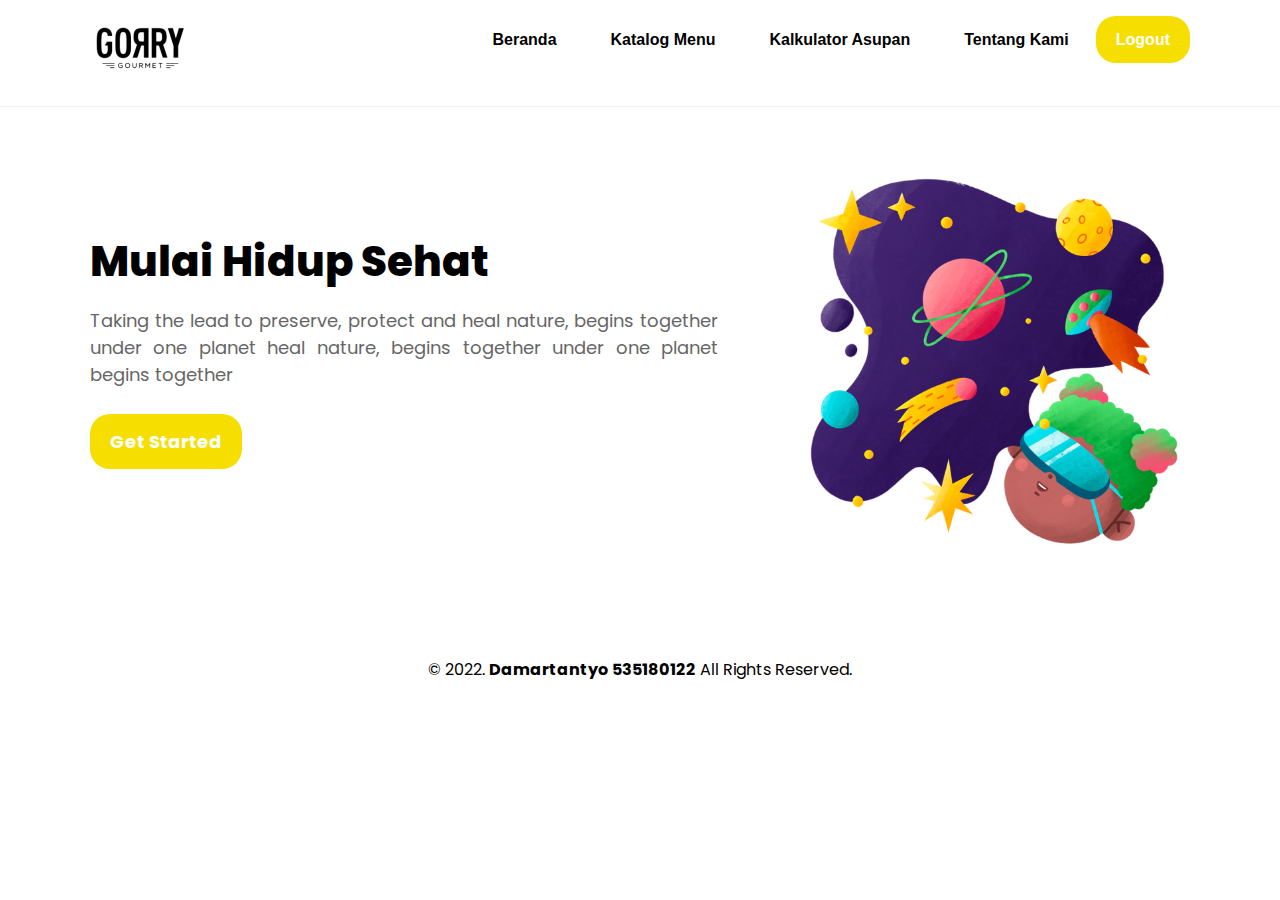
<file: beranda.html>
<!DOCTYPE html>
<html lang="en">
<head>
    <meta charset="UTF-8">
    <meta name="viewport" content="width=device-width, initial-scale=1.0">
    <title>Gorry Gourmet</title>
    <link rel="stylesheet" href="style.css">

</head>
<body>
    <nav>
        <div class="wrapper">
            <img src="gglogo.png" padding: 500px 0px 50px 0px;>
            <div class="menu">
                <ul>
                    <li><a href="beranda.html">Beranda</a></li>
                    <li><a href="#courses">Katalog Menu</a></li>
                    <li><a href="#tutors">Kalkulator Asupan</a></li>
                    <li><a href="index.html">Tentang Kami</a></li>
                    <li><a href="" class="tbl-biru">Logout</a></li>
                    <link rel="stylesheet" href="">
                </ul>
            </div>
        </div>
    </nav>
    <div class="wrapper">

</section>
<!-- untuk beranda -->
<section id="courses">
    <div class="kolom">
        <p class="deskripsi">You Will Need This</p>
        <h2>Mulai Hidup Sehat</h2>
        <p>Taking the lead to preserve, protect and heal nature, begins together under one planet heal nature, begins together under one planet  begins together</p>
        <p><a href="" class="tbl-biru">Get Started</a></p>
    </div>
    <img src=brndimg.png height="450px" width="450px">
</section>

<div id="copyright">
    <div class="wrapper">
        &copy; 2022. <b>Damartantyo 535180122</b> All Rights Reserved.
    </div>
</div>
</file>
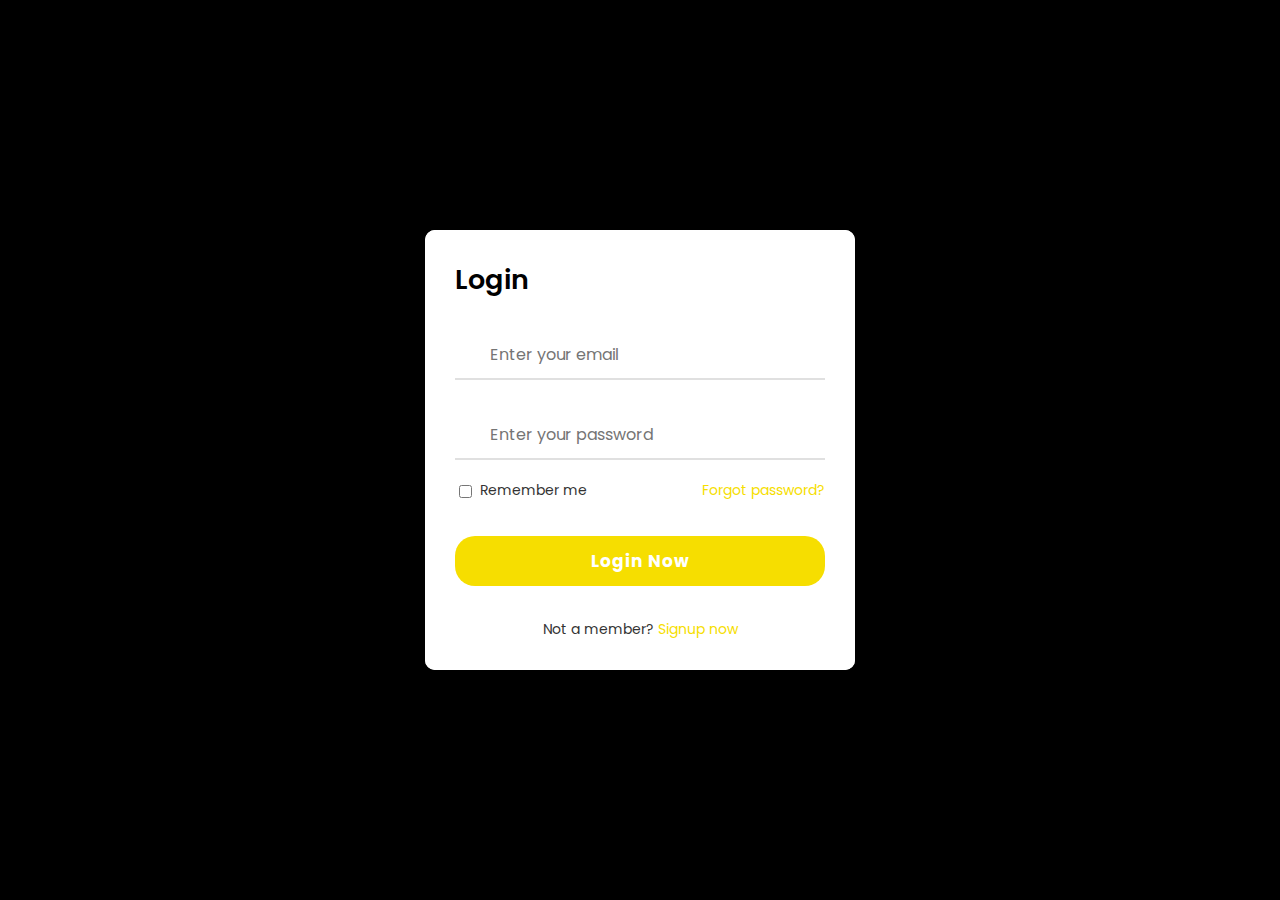
<file: login.html>
<!DOCTYPE html>
<!-- === Coding by CodingLab | www.codinglabweb.com === -->
<html lang="en">
<head>
    <meta charset="UTF-8">
    <meta http-equiv="X-UA-Compatible" content="IE=edge">
    <meta name="viewport" content="width=device-width, initial-scale=1.0">
    
    <!-- ===== Iconscout CSS ===== -->
    <link rel="stylesheet" href="https://unicons.iconscout.com/release/v4.0.0/css/line.css">

    <!-- ===== CSS ===== -->
    <link rel="stylesheet" href="loginstyle.css">
         
    <!--<title>Login & Registration Form</title>-->
</head>
<body>
    
    <div class="container">
        <div class="forms">
            <div class="form login">
                <span class="title">Login</span>

                <form action="#">
                    <div class="input-field">
                        <input type="text" placeholder="Enter your email" required>
                        <i class="uil uil-envelope icon"></i>
                    </div>
                    <div class="input-field">
                        <input type="password" class="password" placeholder="Enter your password" required>
                        <i class="uil uil-lock icon"></i>
                        <i class="uil uil-eye-slash showHidePw"></i>
                    </div>

                    <div class="checkbox-text">
                        <div class="checkbox-content">
                            <input type="checkbox" id="logCheck">
                            <label for="logCheck" class="text">Remember me</label>
                        </div>
                        
                        <a href="#" class="text">Forgot password?</a>
                    </div>

                    <div class="input-field button">
                        <input type="button" value="Login Now">
                    </div>
                </form>

                <div class="login-signup">
                    <span class="text">Not a member?
                        <a href="#forms signup" class="text signup-link">Signup now</a>
                    </span>
                </div>
            </div>

            <!-- Registration Form -->
           
            <div class="form signup">
                <span class="title">Registration</span>

                <form action="#">
                    <div class="input-field">
                        <input type="text" placeholder="Enter your name" required>
                        <i class="uil uil-user"></i>
                    </div>
                    <div class="input-field">
                        <input type="text" placeholder="Enter your email" required>
                        <i class="uil uil-envelope icon"></i>
                    </div>
                    <div class="input-field">
                        <input type="password" class="password" placeholder="Create a password" required>
                        <i class="uil uil-lock icon"></i>
                    </div>
                    <div class="input-field">
                        <input type="password" class="password" placeholder="Confirm a password" required>
                        <i class="uil uil-lock icon"></i>
                        <i class="uil uil-eye-slash showHidePw"></i>
                    </div>

                    <div class="checkbox-text">
                        <div class="checkbox-content">
                            <input type="checkbox" id="sigCheck">
                            <label for="sigCheck" class="text">Remember me</label>
                        </div>
                        
                        <a href="#" class="text">Forgot password?</a>
                    </div>

                    <div class="input-field button">
                        <input type="button" value="Login Now">
                    </div>
                </form>

                <div class="login-signup">
                    <span class="text">Not a member?
                        <a href="#" class="text login-link">Signup now</a>
                    </span>
                </div>
            </div>
        </div>
    </div>

    <!--<script src="script.js"></script>-->

</body>
</html>
</file>
<file: style.css>
@import url('https://fonts.googleapis.com/css2?family=Poppins:wght@300;400;500;600;700;800&display=swap');


* {
    text-decoration: none;
    margin: 0px;
    padding: 0px;
}

body {
    margin: 0px;
    padding: 0px;
    font-family: 'Montserrat', sans-serif;
}

.wrapper {
    width: 1100px;
    margin: auto;
    position: relative;
}

.logo a {
    font-size: 32px;
    font-weight: 550;
    float: left;
    font-family: 'Poppins', sans-serif;
    color: #000000;
}

.menu {
    float: right;
}

nav {
    width: 97;
    margin: auto;
    display: flex;
    line-height: 80px;
    position: sticky;
    position: -webkit-sticky; 
    top: 0;
    background: #FFFFFF;
    z-index: 1;
    border-bottom:1px solid #F3F3F3;
}

nav ul {
    list-style-type: none;
    margin: 0;
    padding: 0;
    overflow: hidden;
}

nav ul li {
    float: left;
}

nav ul li a {
    color: black;
    font-weight: bold;
    text-align: center;
    padding: 0px 27px 0px 27px;
    text-decoration: none;
}

nav ul li a:hover {
    text-decoration: underline;
}

section {
    margin: auto;
    display: flex;
    margin-bottom: 50px;
}

.kolom {
    margin-top: 50px;
    margin-bottom: 50px;
    margin-right: 80px;
}

.kolom .deskripsi {
    font-size: 20px;
    font-weight: normal;
    font-family: 'Poppins', sans-serif;
    color: #FFFFFF;
}

h2 {
    font-family: 'Poppins', sans-serif;
    font-weight: 800;
    font-size: 42px;
    margin-bottom: 10px;
    color: #000000;
    width: 100%;
    line-height: 50px;
  }
p {
color: #666666;
font-size: 18px;
font-family: 'Poppins', sans-serif;
text-align: justify;
}

a.tbl-biru {
    background: #F6DE00;
    border-radius: 20px;
    margin-top: 20px;
    padding: 15px 20px 15px 20px;
    color: #FFFFFF;
    cursor: pointer;
    font-weight: bold;
}

a.tbl-biru:hover {
    background: #000000;
    text-decoration: none;
}

a.tbl-pink {
    background: #F6DE00;
    border-radius: 20px;
    margin-top: 20px;
    padding: 15px 20px 15px 20px;
    color: #FFFFFF;
    cursor: pointer;
    font-weight: bold;
}

a.tbl-pink:hover {
    background: #000000;
    text-decoration: none;
}

p {
    margin: 10px 0px 10px 0px;
    padding: 10px 0px 20px 0px;
}

.tengah {
    text-align: center;
    width: 100%;
}

.footer-section {
    width: 20%;
    margin: 0 auto;
}

h3 {
    font-family: 'comic sans ms';
    font-weight: 800;
    font-size: 30px;
    margin-bottom: 20px;
    color: #364f6b;
    width: 100%;
    line-height: 50px;
}

#copyright {
    text-align: center;
    width: 100%;
    padding: 50px 0px 50px 0px;
    margin-top: 50px;
    font-family: 'Poppins', sans-serif;
}

@media screen and (max-width: 991.98px) {
    .wrapper {
        width: 90%;
    }

    .logo a {
        display: block;
        width: 100%;
        text-align: left;
        bottom: auto
    }

    nav .menu {
        width: 100%;
        margin: 0;
    }

    nav .menu ul {
        text-align: center;
        margin: auto;
        line-height: 60px;
    }

    nav .menu ul li {
        display: inline-block;
        float: none;
    }

    section {
        display: block;
    }

    section img {
        display: block;
        width: 100%;
        height: auto;
    }
 }
</file>
<file: loginstyle.css>
/*Login & Signup*/
/* ===== Google Font Import - Poformsins ===== */
@import url('https://fonts.googleapis.com/css2?family=Poppins:wght@300;400;500;600;700;800&display=swap');


*{
    margin: 0;
    padding: 0;
    box-sizing: border-box;
    font-family: 'Poppins', sans-serif;
}

body{
    height: 100vh;
    display: flex;
    align-items: center;
    justify-content: center;
    background-color: #000000;
}

.container{
    position: relative;
    max-width: 430px;
    width: 100%;
    background: #fff;
    border-radius: 10px;
    box-shadow: 0 5px 10px rgba(0, 0, 0, 0.1);
    overflow: hidden;
    margin: 0 20px;
}

.container .forms{
    display: flex;
    align-items: center;
    height: 440px;
    width: 200%;
    transition: height 0.2s ease;
}


.container .form{
    width: 50%;
    padding: 30px;
    background-color: #fff;
    transition: margin-left 0.18s ease;
}

.container.active .login{
    margin-left: -50%;
    opacity: 0;
    transition: margin-left 0.18s ease, opacity 0.15s ease;
}

.container .signup{
    opacity: 0;
    transition: opacity 0.09s ease;
}
.container.active .signup{
    opacity: 1;
    transition: opacity 0.2s ease;
}

.container.active .forms{
    height: 600px;
}
.container .form .title{
    position: relative;
    font-size: 27px;
    font-weight: 600;
}

.form .title::before{
    content: '';
    position: absolute;
    left: 0;
    bottom: 0;
    height: 3px;
    width: 30px;
    border-radius: 25px;
}

.form .input-field{
    position: relative;
    height: 50px;
    width: 100%;
    margin-top: 30px;
}

.input-field input{
    position: absolute;
    height: 100%;
    width: 100%;
    padding: 0 35px;
    border: none;
    outline: none;
    font-size: 16px;
    border-bottom: 2px solid rgb(224, 224, 224);
    border-top: 2px solid transparent;
    transition: all 0.2s ease;
}

.input-field input:is(:focus, :valid){
    border-bottom-color: #F6DE00;
}

.input-field i{
    position: absolute;
    top: 50%;
    transform: translateY(-50%);
    color: #999;
    font-size: 23px;
    transition: all 0.2s ease;
}

.input-field input:is(:focus, :valid) ~ i{
    color: #F6DE00;
}

.input-field i.icon{
    left: 0;
}
.input-field i.showHidePw{
    right: 0;
    cursor: pointer;
    padding: 10px;
}

.form .checkbox-text{
    display: flex;
    align-items: center;
    justify-content: space-between;
    margin-top: 20px;
}

.checkbox-text .checkbox-content{
    display: flex;
    align-items: center;
}

.checkbox-content input{
    margin: 0 8px -2px 4px;
    accent-color: #F6DE00;
}

.form .text{
    color: #333;
    font-size: 14px;
}

.form a.text{
    color: #f6DE00;
    text-decoration: none;
    font-weight: normal;
}
.form a:hover{
    text-decoration: underline;
}

.form .button{
    margin-top: 35px;
}

.form .button input{
    border: none;
    color: #fff;
    font-size: 17px;
    font-weight: 700;
    letter-spacing: 1px;
    border-radius: 20px;
    background-color: #F6DE00;
    cursor: pointer;
    transition: all 0.3s ease;
}

.button input:hover{
    background-color: #F6DE00;
}

.form .login-signup{
    margin-top: 30px;
    text-align: center;
}
</file>
